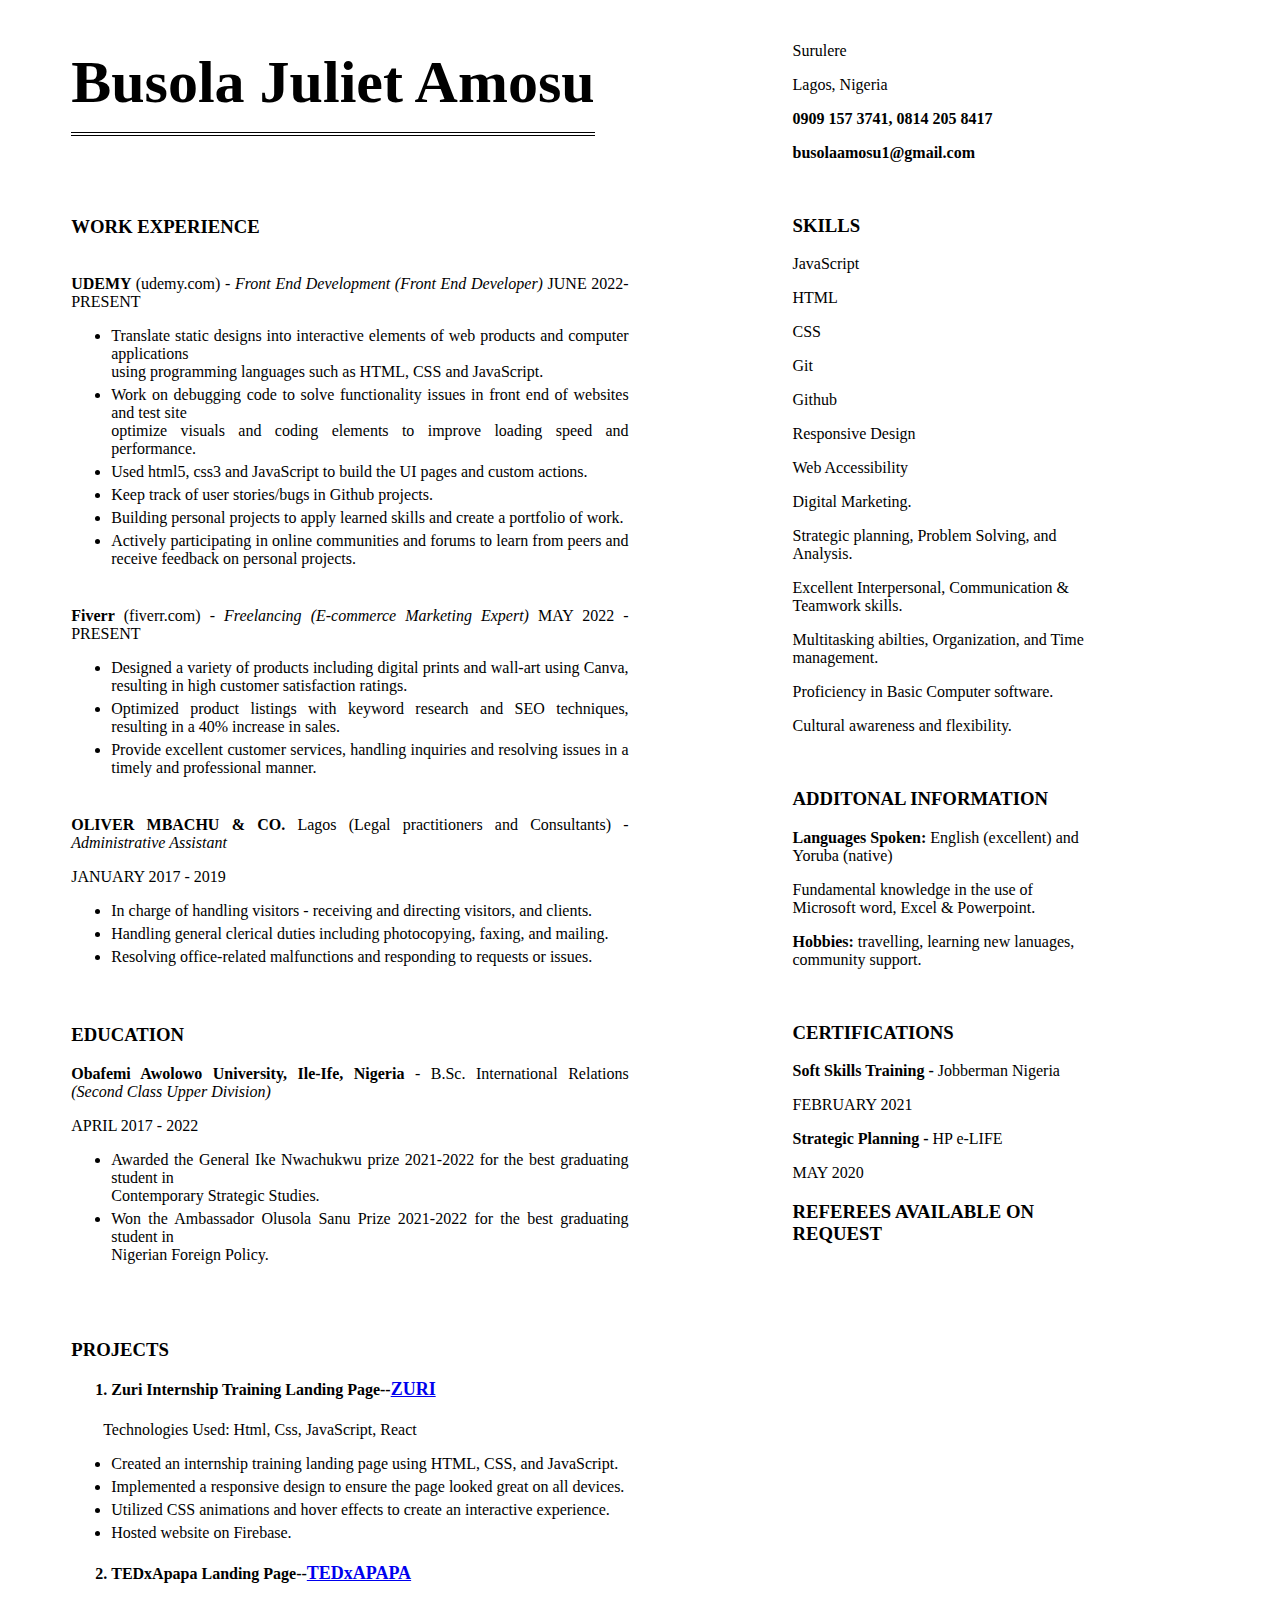
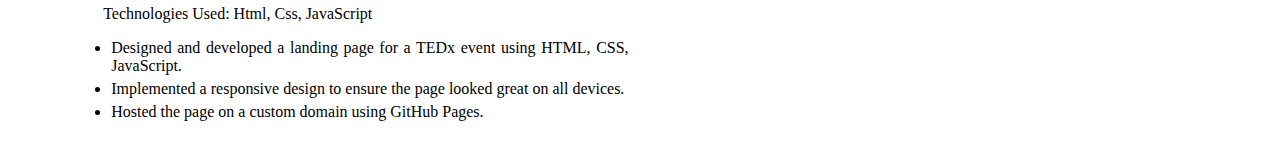
<file: index.html>
<!DOCTYPE html>
<html lang="en">
<head>
 <link rel="stylesheet" href="style.css">
 <meta charset="UTF-8">
 <meta http-equiv="X-UA-Compatible" content="IE=edge">
 <meta name="viewport" content="width=device-width, initial-scale=1.0">
 <title>My CV</title>
</head>
<body>
 
<div id="main">
<div class="content">
<div class="main-head">
<h1>Busola Juliet Amosu</h1>
</div>
<div class="divider"></div>

<div class="work-experience">
 <h3>WORK EXPERIENCE</h3>
 <br>

 <span class="a">UDEMY  </span> (udemy.com) -
 <p class="a" style="font-style: italic;">Front End Development (Front End Developer)</p> JUNE 2022-PRESENT</span>



 <ul>
  <li>Translate static designs into interactive elements of web products and computer applications <br> using programming languages such as HTML, CSS and JavaScript.</li>
  <li>Work on debugging code to solve functionality issues in front end of websites and test site <br> optimize visuals and coding elements to improve loading speed and performance.</li>
  <li>Used html5, css3 and JavaScript to build the UI pages and custom actions.</li>
  <li>Keep track of user stories/bugs in Github projects.</li>
  <li>Building personal projects to apply learned skills and create a portfolio of work.</li>
  <li>Actively participating in online communities and forums to learn from peers and receive feedback on personal projects.</li>
 </ul>
</div><br>

<div class="work-experience">
<span class="a">Fiverr</span> (fiverr.com) - <p class="a" style="font-style: italic;">Freelancing (E-commerce Marketing Expert)</p> MAY 2022 - PRESENT
<ul>
 <li>Designed a variety of products including digital prints and wall-art using Canva, resulting in high customer satisfaction ratings.</li>
 <li>Optimized product listings with keyword research and SEO techniques, resulting in a 40% increase in sales.</li>
 <li>Provide excellent customer services, handling inquiries and resolving issues in a timely and professional manner.</li>
</ul>
</div><br>

<div class="work-experience">
<span class="a">OLIVER MBACHU & CO.</span> Lagos (Legal practitioners and Consultants) - <p class="a" style="font-style: italic;"> Administrative Assistant</p> 
<p>JANUARY 2017 - 2019</p>

<ul>
 <li>In charge of handling visitors - receiving and directing visitors, and clients.</li>
<li>Handling general clerical duties including photocopying, faxing, and mailing.</li>
 <li>Resolving office-related malfunctions and responding to requests or issues.</li>
</ul>
</div><br>

<div class="Education">
<h3>EDUCATION</h3>
<span class="a">Obafemi Awolowo University, Ile-Ife, Nigeria</span> - B.Sc. International Relations <p class="a" style="font-style: italic;">(Second Class Upper Division)</p>
<p>APRIL 2017 - 2022</p>
<ul>
 <li>Awarded the General Ike Nwachukwu prize 2021-2022 for the best graduating student in <br> Contemporary Strategic Studies.</li>
 <li>Won the Ambassador Olusola Sanu Prize 2021-2022 for the best graduating student in <br> Nigerian Foreign Policy.</li>
</ul>
</div>

<div class="projects">
 <h3>PROJECTS</h3>
 <ol>
  <li>Zuri Internship Training Landing Page--<a href="https://zuri-site.web.app/training">ZURI</a> </li>
 </ol>
 <p>Technologies Used: Html, Css, JavaScript, React</p>

 <ul>
  <li>Created an internship training landing page using HTML, CSS, and JavaScript. </li>
  <li>Implemented a responsive design to ensure the page looked great on all devices.</li>
  <li>Utilized CSS animations and hover effects to create an interactive experience. </li>
  <li>Hosted website on Firebase.</li>
 </ul>


 <ol start="2">
  <li>TEDxApapa Landing Page--<a href=" https://julieb2000.github.io/Busolami/">TEDxAPAPA</a> </li>
 </ol>
 <p>Technologies Used: Html, Css, JavaScript</p>

 <ul>
  <li>Designed and developed a landing page for a TEDx event using HTML, CSS, JavaScript. </li>
  <li>Implemented a responsive design to ensure the page looked great on all devices.</li>
  <li>Hosted the page on a custom domain using GitHub Pages.</li>
 </ul>

</div>

</div>

<div class="sidebar">
<div class="address"><br>
<p>Surulere</p>
<p>Lagos, Nigeria</p>
<p><span>0909 157 3741, 0814 205 8417</span></p>
<p><span>busolaamosu1@gmail.com</span></p>
</div><br>

<div class="skills">
<h3>SKILLS</h3>

<p>JavaScript</p>
<P>HTML</P>
<P>CSS</P>
<p>Git</p>
<p>Github</p>
<p>Responsive Design</p>
<p>Web Accessibility</p>
<p>Digital Marketing.</p>
<p>Strategic planning, Problem Solving, and Analysis.</p>
<p>Excellent Interpersonal, Communication & Teamwork skills.</p>
<p>Multitasking abilties, Organization, and Time management.</p>
<p>Proficiency in Basic Computer software.</p>
<p>Cultural awareness and flexibility.</p>
</div><br>

<div class="info">
<h3>ADDITONAL INFORMATION</h3>

<p><span> Languages Spoken:</span> English (excellent) and Yoruba (native)</p>
<p>Fundamental knowledge in the use of Microsoft word, Excel & Powerpoint.</p>
<p><span>Hobbies:</span> travelling, learning new lanuages, community support.</p>
</div><br>

<div>
 <h3>CERTIFICATIONS</h3>
 <p><span>Soft Skills Training -</span> Jobberman Nigeria</p>
 <p>FEBRUARY 2021</p>
 
 <p><span>Strategic Planning -</span> HP e-LIFE</p>
 <p>MAY 2020</p>
</div>





<div>
 <h3>REFEREES AVAILABLE ON REQUEST</h3>
</div>
</div>

</div>









</body>
</html>
</file>
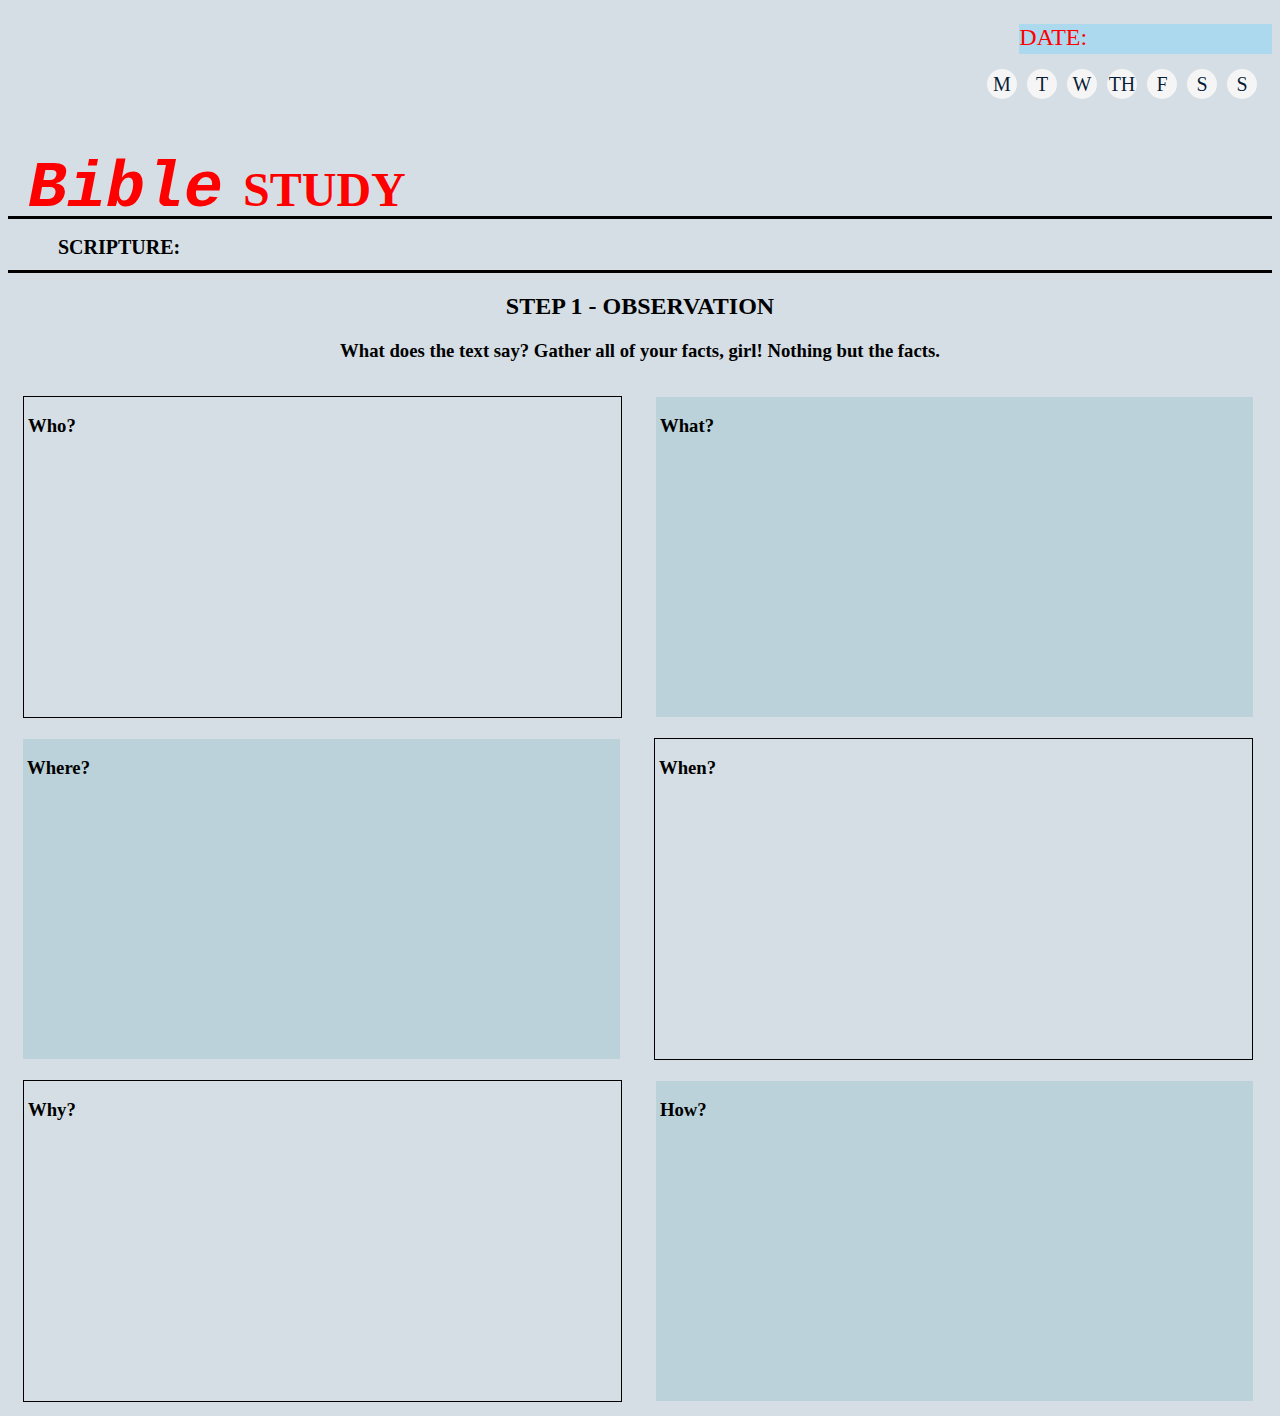
<file: html.png/index.html>
<!DOCTYPE html>
<html lang="en">
<head>
 <link rel="stylesheet" href="style.css">
 <meta charset="UTF-8">
 <meta http-equiv="X-UA-Compatible" content="IE=edge">
 <meta name="viewport" content="width=device-width, initial-scale=1.0">
 <title>Document</title>
</head>
<body>
 <div>

 <div class="date">
  <p class="nav">DATE:</p>
</div>
<!--<br>
<br>
<br>
<br>-->
 <div class="container">
 <div class="navbar-item" >M</div>
 <div class="navbar-item">T</div>
<div class="navbar-item">W</div>
<div class="navbar-item">TH</div>
<div class="navbar-item">F</div>
<div class="navbar-item">S</div>
<div class="navbar-item"> S</div>
 </div>

<br>
<div class="">
 <h1><span>Bible</span> STUDY</h1>
</div>

<div class="divider"></div>

<div >
 <h2 class="scripture">SCRIPTURE:</h2>
</div>

<div class="divider-2"></div>

<div class="observation" >
 <h2>STEP 1 - OBSERVATION</h2>
</div>


<div class="para-text">
 <h3>What does the text say? Gather all of your facts, girl! Nothing but the facts.</h3>
</div>

<div>
<div  class="text">
 <h3>Who?</h3>
</div>

<div class="heading color text">
 <h3>What?</h3>
</div>

<div class="heading color text">
 <h3>Where?</h3>
</div>

<div class="text">
 <h3>When?</h3>
</div>

<div class="text">
 <h3>Why?</h3>
 </div>

<div class="heading color text">
 <h3>How?</h3>
</div>

</div>

 </div>
</body>
</html>
</file>
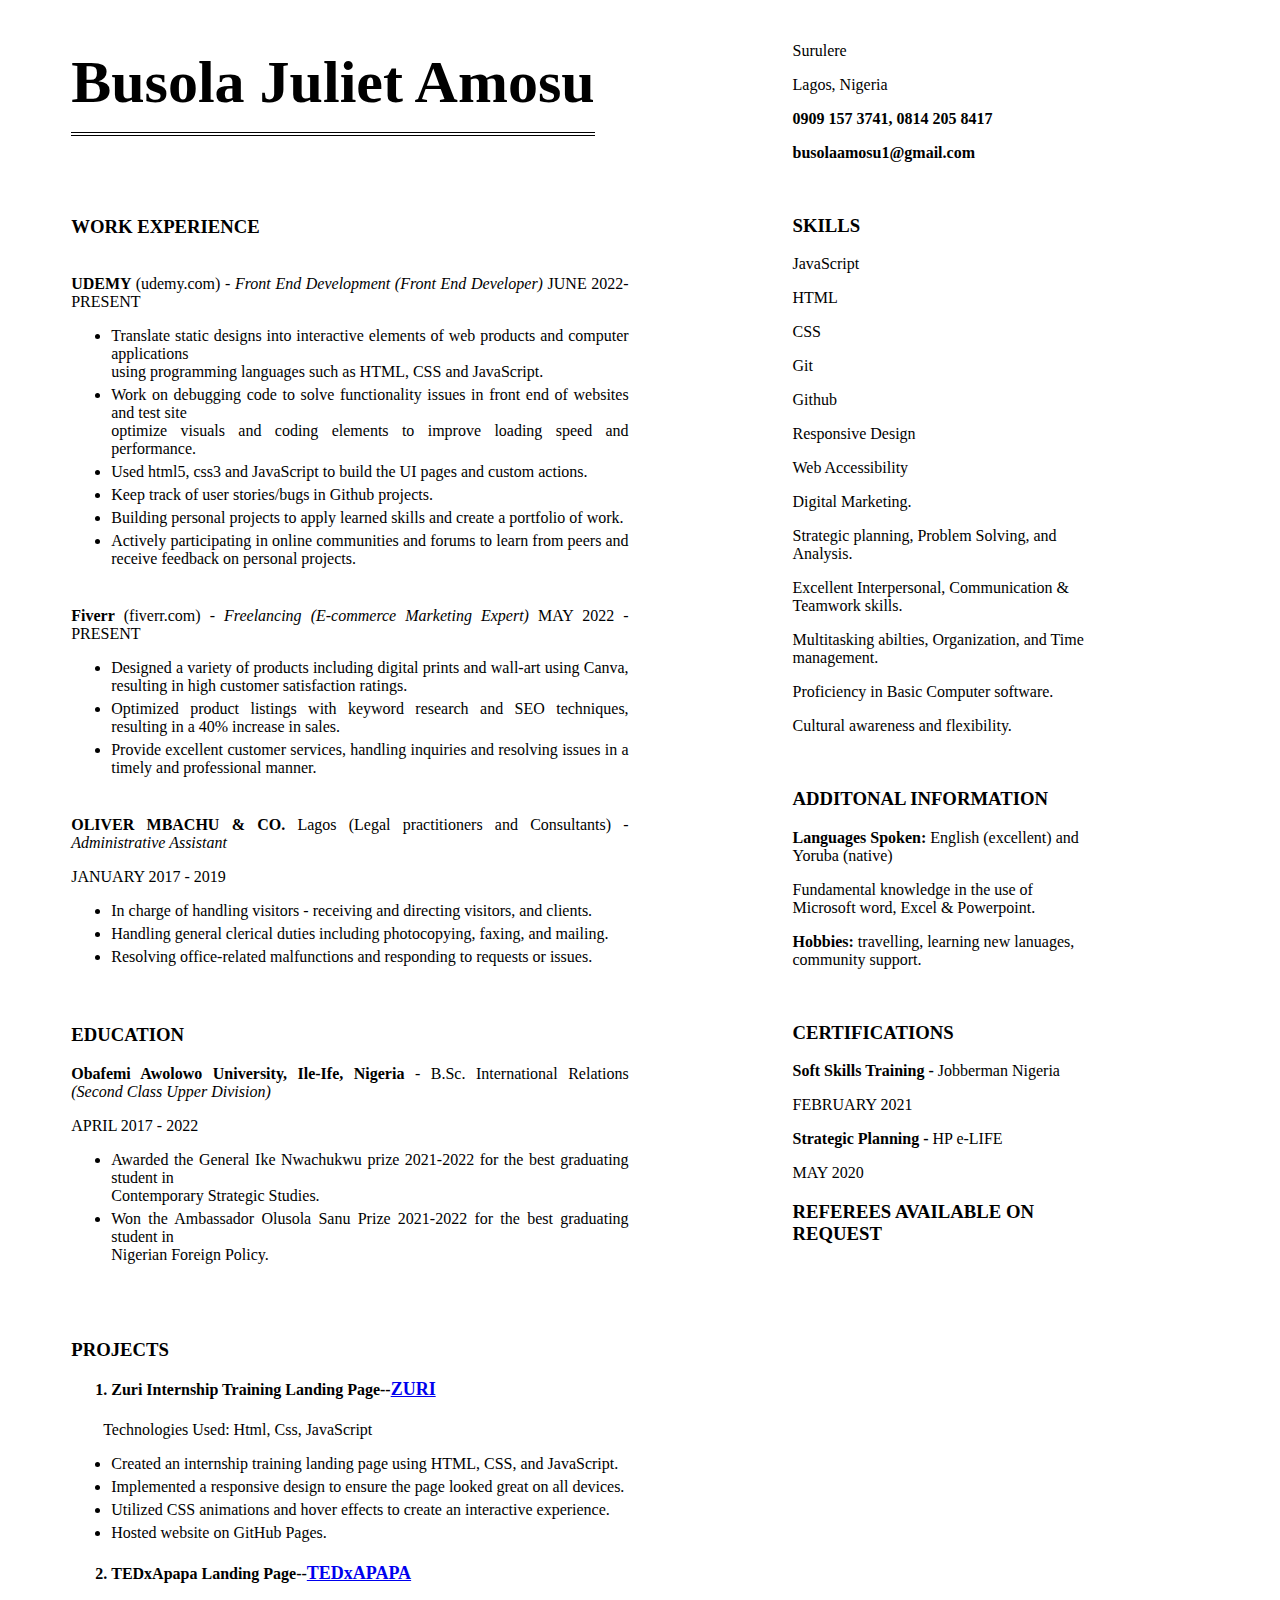
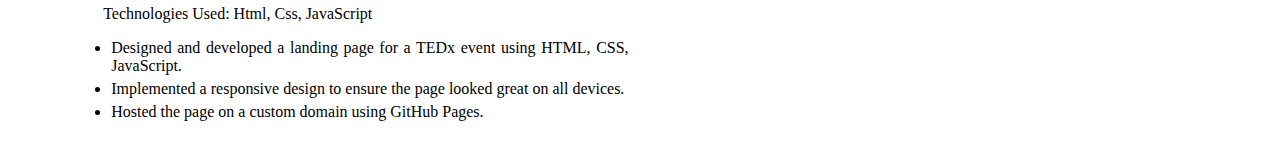
<file: MY HTML/index.html>
<!DOCTYPE html>
<html lang="en">

<head>
 <link rel="stylesheet" href="style.css">
 <meta charset="UTF-8">
 <meta http-equiv="X-UA-Compatible" content="IE=edge">
 <meta name="viewport" content="width=device-width, initial-scale=1.0">
 <title>My CV</title>
</head>

<body>

 <div id="main">
  <div class="content">
   <div class="main-head">
    <h1>Busola Juliet Amosu</h1>
   </div>
   <div class="divider"></div>

   <div class="work-experience">
    <h3>WORK EXPERIENCE</h3>
    <br>

    <span class="a">UDEMY </span> (udemy.com) -
    <p class="a" style="font-style: italic;">Front End Development (Front End Developer)</p> JUNE 2022-PRESENT</span>



    <ul>
     <li>Translate static designs into interactive elements of web products and computer applications <br> using
      programming languages such as HTML, CSS and JavaScript.</li>
     <li>Work on debugging code to solve functionality issues in front end of websites and test site <br> optimize
      visuals and coding elements to improve loading speed and performance.</li>
     <li>Used html5, css3 and JavaScript to build the UI pages and custom actions.</li>
     <li>Keep track of user stories/bugs in Github projects.</li>
     <li>Building personal projects to apply learned skills and create a portfolio of work.</li>
     <li>Actively participating in online communities and forums to learn from peers and receive feedback on personal
      projects.</li>
    </ul>
   </div><br>

   <div class="work-experience">
    <span class="a">Fiverr</span> (fiverr.com) - <p class="a" style="font-style: italic;">Freelancing (E-commerce
     Marketing Expert)</p> MAY 2022 - PRESENT
    <ul>
     <li>Designed a variety of products including digital prints and wall-art using Canva, resulting in high customer
      satisfaction ratings.</li>
     <li>Optimized product listings with keyword research and SEO techniques, resulting in a 40% increase in sales.</li>
     <li>Provide excellent customer services, handling inquiries and resolving issues in a timely and professional
      manner.</li>
    </ul>
   </div><br>

   <div class="work-experience">
    <span class="a">OLIVER MBACHU & CO.</span> Lagos (Legal practitioners and Consultants) - <p class="a"
     style="font-style: italic;"> Administrative Assistant</p>
    <p>JANUARY 2017 - 2019</p>

    <ul>
     <li>In charge of handling visitors - receiving and directing visitors, and clients.</li>
     <li>Handling general clerical duties including photocopying, faxing, and mailing.</li>
     <li>Resolving office-related malfunctions and responding to requests or issues.</li>
    </ul>
   </div><br>

   <div class="Education">
    <h3>EDUCATION</h3>
    <span class="a">Obafemi Awolowo University, Ile-Ife, Nigeria</span> - B.Sc. International Relations <p class="a"
     style="font-style: italic;">(Second Class Upper Division)</p>
    <p>APRIL 2017 - 2022</p>
    <ul>
     <li>Awarded the General Ike Nwachukwu prize 2021-2022 for the best graduating student in <br> Contemporary
      Strategic Studies.</li>
     <li>Won the Ambassador Olusola Sanu Prize 2021-2022 for the best graduating student in <br> Nigerian Foreign
      Policy.</li>
    </ul>
   </div>

   <div class="projects">
    <h3>PROJECTS</h3>
    <ol>
     <li>Zuri Internship Training Landing Page--<a href="https://zuri-site.web.app/training">ZURI</a> </li>
    </ol>
    <p>Technologies Used: Html, Css, JavaScript</p>

    <ul>
     <li>Created an internship training landing page using HTML, CSS, and JavaScript. </li>
     <li>Implemented a responsive design to ensure the page looked great on all devices.</li>
     <li>Utilized CSS animations and hover effects to create an interactive experience. </li>
     <li>Hosted website on GitHub Pages.</li>
    </ul>


    <ol start="2">
     <li>TEDxApapa Landing Page--<a href=" https://julieb2000.github.io/Busolami/">TEDxAPAPA</a> </li>
    </ol>
    <p>Technologies Used: Html, Css, JavaScript</p>

    <ul>
     <li>Designed and developed a landing page for a TEDx event using HTML, CSS, JavaScript. </li>
     <li>Implemented a responsive design to ensure the page looked great on all devices.</li>
     <li>Hosted the page on a custom domain using GitHub Pages.</li>
    </ul>

   </div>

  </div>

  <div class="sidebar">
   <div class="address"><br>
    <p>Surulere</p>
    <p>Lagos, Nigeria</p>
    <p><span>0909 157 3741, 0814 205 8417</span></p>
    <p><span>busolaamosu1@gmail.com</span></p>
   </div><br>

   <div class="skills">
    <h3>SKILLS</h3>

    <p>JavaScript</p>
    <P>HTML</P>
    <P>CSS</P>
    <p>Git</p>
    <p>Github</p>
    <p>Responsive Design</p>
    <p>Web Accessibility</p>
    <p>Digital Marketing.</p>
    <p>Strategic planning, Problem Solving, and Analysis.</p>
    <p>Excellent Interpersonal, Communication & Teamwork skills.</p>
    <p>Multitasking abilties, Organization, and Time management.</p>
    <p>Proficiency in Basic Computer software.</p>
    <p>Cultural awareness and flexibility.</p>
   </div><br>

   <div class="info">
    <h3>ADDITONAL INFORMATION</h3>

    <p><span> Languages Spoken:</span> English (excellent) and Yoruba (native)</p>
    <p>Fundamental knowledge in the use of Microsoft word, Excel & Powerpoint.</p>
    <p><span>Hobbies:</span> travelling, learning new lanuages, community support.</p>
   </div><br>

   <div>
    <h3>CERTIFICATIONS</h3>
    <p><span>Soft Skills Training -</span> Jobberman Nigeria</p>
    <p>FEBRUARY 2021</p>

    <p><span>Strategic Planning -</span> HP e-LIFE</p>
    <p>MAY 2020</p>
   </div>





   <div>
    <h3>REFEREES AVAILABLE ON REQUEST</h3>
   </div>
  </div>

 </div>









</body>

</html>
</file>
<file: style.css>
*{
 box-sizing:border-box ; 
}


body{
 font-family: 'Roboto', sans-serif;
}* {
  box-sizing: border-box;
}


body {
  font-family: "Segoe UI",
    "Roboto",
    "Oxygen",
    "Ubuntu",
    "Cantarell",
    "Fira Sans",
    "Droid Sans",
    "Helvetica Neue",
    sans-sans;
}

h3 {
  font-family: "Segoe UI",
    "Roboto",
    "Oxygen",
    "Ubuntu",
    "Cantarell",
    "Fira Sans",
    "Droid Sans",
    "Helvetica Neue",
    sans-sans;
}

#main {
  display: grid;
  grid-template-columns: 70% 30%;
  grid-gap: -80%;
  margin: auto;
  height: 100%;
  max-width: 90%;
}

.main-head {
  font-size: 30px;
  max-width: 95%;
}

.divider {
  border-bottom: 4px double black;
  width: 94%;
  margin-top: -25px;
  margin-bottom: 80px;
}

span {
  font-weight: bold;
}


.a {
  display: inline;
}

li {
  padding-bottom: 5px;
}

.content {
  text-align: justify;
  max-width: 70%;
}

.sidebar {
  max-width: 90%;
  margin-left: -75px;
}


.projects h3{
  margin-top: 70px;
}

a {
  font-size: 18px;
}

ol{
  font-weight: bold;
}


.projects p{
  margin-left: 2rem;
}
</file>
<file: html.png/style.css>
/*font-family: 'Pacifico',
cursive;*/

body{
 background-color: rgba(172, 189, 203, 0.5);
}

p{
  color: red;
}


.container{;
  margin: 10px;
  display: flex;
  flex-direction: row;
  flex-wrap: wrap;
  justify-content: flex-end;
}

.navbar-item{
  background-color: whitesmoke;
  color: rgba(2, 23, 51, 0.987);
  margin: 5px;
  width: 30px;
  height: 30px;
  line-height: 30px;
  font-size: 20px;
  text-align: center;
  border-radius: 60% ;
}

.date{
  background-color: rgb(173, 217, 239);
  
  height: 30px;
  font-size: 24px;
  margin-left: 80%;
}

.nav {
  text-align: 
}

span{
 font-family: monospace;
 font-size: 65px;
 font-style: italic;
 
}

h1{
 color: red;
 margin: 20px 20px -110px 20px;
 padding: 0;
 word-spacing: 0.5rem;
 font-size: 48px;

}


.divider{
 border-bottom: 3px solid black;
 margin-bottom: 10px;
 margin-top: 100px;
}
 
.divider-2{
 border-bottom: 3px solid black;
 margin-top: -5px;
}
.scripture{
 font-size: 20px;
 margin-left: 50px;
 font-weight: bold;
}

.observation{
 text-align: center;
}

.para-text{
 text-align: center;
}

/* #container{ 
 padding: 100px;
  border: 2px solid black;
  width: 270px;
  margin: 15px;
  display: flex;*/


.text{
padding: 0px 100px 100px 4px;
border: 1px solid black; 
width: 39%;
height:220px;
margin: 15px 15px 5px 15px;
display: inline-block;
}

.heading{
 margin-top: 2px;
}

.color{
 background-color: rgb(187, 210, 218); 
 border: 0;
}
</file>
<file: MY HTML/style.css>
* {
  box-sizing: border-box;
}


body {
  font-family: 'Roboto', sans-serif;
}

* {
  box-sizing: border-box;
}


body {
  font-family: "Segoe UI",
    "Roboto",
    "Oxygen",
    "Ubuntu",
    "Cantarell",
    "Fira Sans",
    "Droid Sans",
    "Helvetica Neue",
    sans-sans;
}

h3 {
  font-family: "Segoe UI",
    "Roboto",
    "Oxygen",
    "Ubuntu",
    "Cantarell",
    "Fira Sans",
    "Droid Sans",
    "Helvetica Neue",
    sans-sans;
}

#main {
  display: grid;
  grid-template-columns: 70% 30%;
  grid-gap: -80%;
  margin: auto;
  height: 100%;
  max-width: 90%;
}

.main-head {
  font-size: 30px;
  max-width: 95%;
}

.divider {
  border-bottom: 4px double black;
  width: 94%;
  margin-top: -25px;
  margin-bottom: 80px;
}

span {
  font-weight: bold;
}


.a {
  display: inline;
}

li {
  padding-bottom: 5px;
}

.content {
  text-align: justify;
  max-width: 70%;
}

.sidebar {
  max-width: 90%;
  margin-left: -75px;
}


.projects h3 {
  margin-top: 70px;
}

a {
  font-size: 18px;
}

ol {
  font-weight: bold;
}


.projects p {
  margin-left: 2rem;
}
</file>
